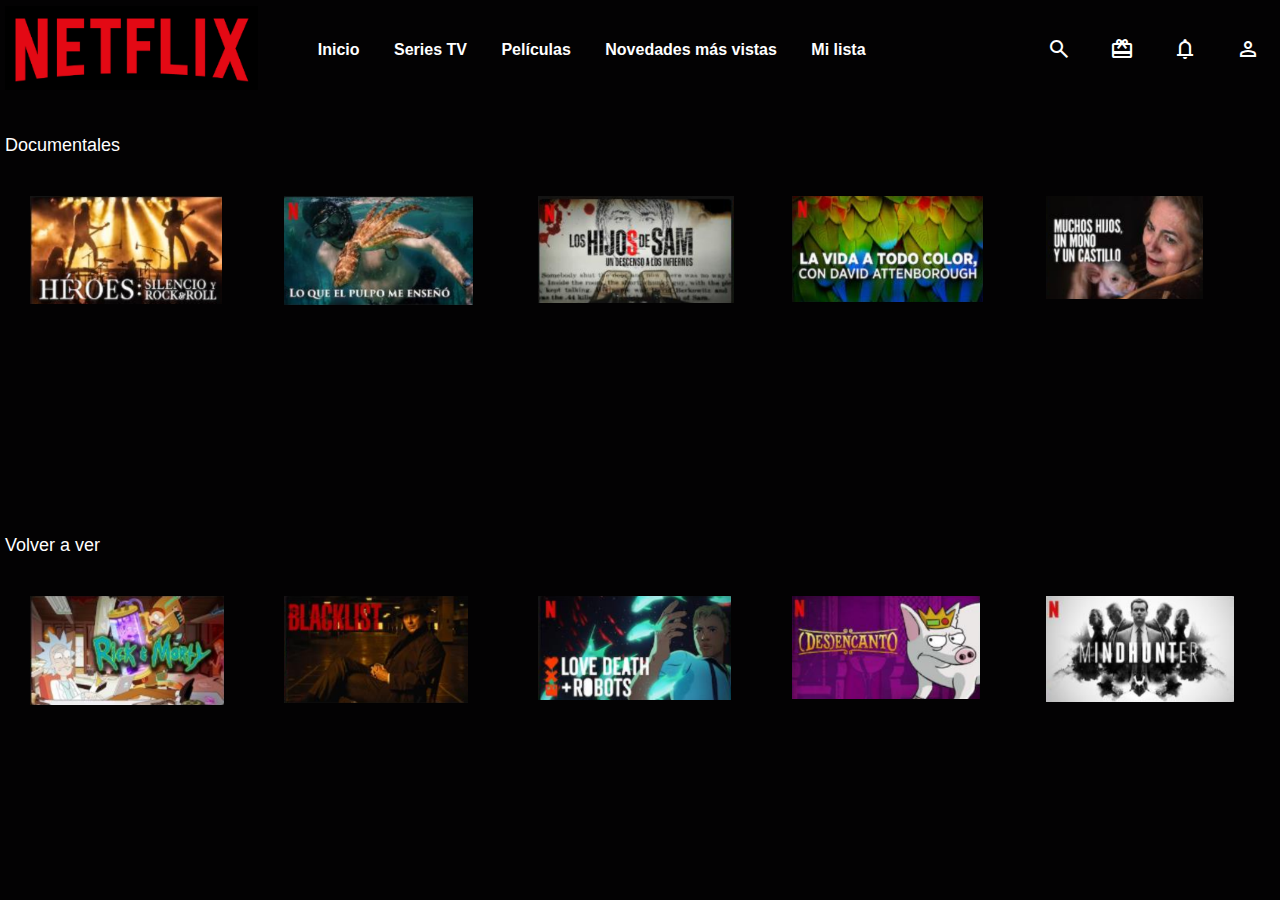
<file: reto-netflix-responsive/index.html>
<!DOCTYPE html>
<html lang="en">

<head>
    <meta charset="UTF-8">
    <meta http-equiv="X-UA-Compatible" content="IE=edge">
    <meta name="viewport" content="width=device-width, initial-scale=1.0">
    <link rel="stylesheet" href="./css/styles.css">
    <link rel="stylesheet" media="(max-width: 1024px)" href="./css/ipad-pro.css">
    <link rel="stylesheet" media="(max-width: 360px)" href="./css/nexus5.css">
    <link rel="stylesheet" href="https://fonts.googleapis.com/css2?family=Material+Symbols+Outlined:opsz,wght,FILL,GRAD@20..48,100..700,0..1,-50..200" />
    <title>Reto3 - Netflix</title>
</head>

<body>
    <div id="container">
        <div id="top">
            <div id="top-a">
                <div id="top-a1">
                    <img id="netflix-logo" src="./img/logo.png" alt="netflix">
                </div>
                <div id="top-a2">
                    <a href="#">Inicio</a>
                    <a href="#">Series TV</a>
                    <a href="#">Películas</a>
                    <a href="#">Novedades más vistas</a>
                    <a id="mi-lista" href="#">Mi lista</a>
                </div>
            </div>
            <div id="top-b">
                <span class="material-symbols-outlined">search</span>
                <span class="material-symbols-outlined">redeem</span>
                <span class="material-symbols-outlined">notifications</span>
                <span class="material-symbols-outlined">person</span>
            </div>
        </div>
        <div id="mid">
            <div id="mid-in">
                <div class="box-in">
                    <div class="box-in-1 texto">Documentales</div>
                    <div class="box-in-2">
                        <div class="box-in-2-img">
                            <img class="poster" src="./img/heroes.png" alt="heroes">
                        </div>
                    </div>
                </div>
                <div class="box-in">
                    <div class="box-in-1"></div>
                    <div class="box-in-2">
                        <div class="box-in-2-img">
                            <img class="poster" src="./img/pulpo.png" alt="pulpo">
                        </div>
                    </div>
                </div>
                <div class="box-in">
                    <div class="box-in-1"></div>
                    <div class="box-in-2">
                        <div class="box-in-2-img">
                            <img class="poster" src="./img/hijos.png" alt="hijos">
                        </div>
                    </div>
                </div>
                <div class="box-in">
                    <div class="box-in-1"></div>
                    <div class="box-in-2">
                        <div class="box-in-2-img">
                            <img class="poster" src="./img/color.png" alt="color">
                        </div>
                    </div>
                </div>
                <div class="box-in">
                    <div class="box-in-1"></div>
                    <div class="box-in-2">
                        <div class="box-in-2-img">
                            <img class="poster" src="./img/castillo.png" alt="castillo">
                        </div>
                    </div>
                </div>
            </div>
        </div>
        <div id="bottom">
            <div id="bottom-in">
                <div class="box-in">
                    <div class="box-in-1 texto texto2">Volver a ver</div>
                    <div class="box-in-2">
                        <div class="box-in-2-img volver">
                            <img class="poster" src="./img/rick.png" alt="rick">
                        </div>
                    </div>
                </div>
                <div class="box-in">
                    <div class="box-in-1"></div>
                    <div class="box-in-2">
                        <div class="box-in-2-img">
                            <img class="poster" src="./img/blacklist.png" alt="blacklist">
                        </div>
                    </div>
                </div>
                <div class="box-in">
                    <div class="box-in-1"></div>
                    <div class="box-in-2">
                        <div class="box-in-2-img">
                            <img class="poster" src="./img/robots.png" alt="robots">
                        </div>
                    </div>
                </div>
                <div class="box-in">
                    <div class="box-in-1"></div>
                    <div class="box-in-2">
                        <div class="box-in-2-img">
                            <img class="poster" src="./img/desencanto.png" alt="desencanto">
                        </div>
                    </div>
                </div>
                <div class="box-in">
                    <div class="box-in-1"></div>
                    <div class="box-in-2">
                        <div class="box-in-2-img">
                            <img class="poster" src="./img/midhunter.png" alt="midhunter">
                        </div>
                    </div>
                </div>
            </div>
        </div>
    </div>
</body>

</html>
</file>
<file: reto-netflix-responsive/css/styles.css>
* {
    margin: 0;
    padding: 0;
    font-family: Arial;
}

body { 
    background-color: #030203;
    margin: 0 auto;
}

a {
    text-decoration: none;
    color: white;
    font-weight: 700;
    margin: 0 15px;
}

img:hover {
    cursor: pointer;
}

#container {
    height: 100vh;
    margin: 0 5px;
    display: grid;

    grid-template-columns: 1fr 1fr 1fr 1fr 1fr;
    grid-template-rows: 1fr 4fr 4fr;
}

#top { 
    display: flex;

    width: 100%;

    grid-row: 1 / 2;
    grid-column: 1 / 6;

    align-items: center;
}

#top-a {
    display: flex;
    width: 70%;

    align-items: center;
}

#top-a1 {
    width: 30%;
}

#netflix-logo {
    width: 100%;
}

#top-a2 {
    width: 70%;
    margin-left: 5%;
}

#top-b {
    width: 30%;
    text-align: right;
    font-size: 2em;
}

span {
    padding: 0 15px;
}

span:hover {
    cursor: pointer;
}

.box-in {
    width: 20%;
    justify-content: space-between;
    align-items: center;

}

.box-in-1 {
    height: 5%;

    align-items: center;
    line-height: 90px;
}

.box-in-2 {
    height: 95%;

    display: flex;
    justify-content: center;
    align-items: center;

    line-height: 90px;
}

.box-in-2-img {
    width: 80%;
    height: 60%;
}

#mid {

    grid-row: 2 / 3;
    grid-column: 1 / 6;
}

#bottom {

    grid-row: 3 / 4;
    grid-column: 1 / 6;
}

#top-in, 
#mid-in, 
#bottom-in {
    display: flex;
    height: 100%;
    width: 100%;
}

#top-in1,
#top-in2,
#top-in3,
#top-in4,
#top-in5 {
    display: flex;
}
.texto {
    color: white;
    font-size: 18px;
}

.material-symbols-outlined {
    color: white;
}
</file>
<file: reto-netflix-responsive/css/ipad-pro.css>
#container {
    grid-template-columns: 1fr 1fr 1fr 1fr 1fr;
    grid-template-rows: 1fr 3fr 3fr;
}

#top-a {
    width: 80%;
}

#top-b {
    width: 20%;
    text-align: center;
    display: flex;
    flex-wrap: nowrap;
}

#top-b span {
    font-size: 14px;
}

#top-a2 {
    font-size: 14px;
    text-align: right;
    text-align: center;
}

#top-a2 a {
    margin: 0 5px;

}

#netflix-logo {
    width: 100%;
}

.texto {
    position: relative;
    bottom: 15px;
    color: white;
    font-size: 35px;
    padding: 0 15px;
    width: 100%;
}

.poster{
    width: 100%;
    height: 100%;
}
</file>
<file: reto-netflix-responsive/css/nexus5.css>
body {
    width: 100%;
}

#container {
    grid-template-columns: 1fr 1fr 1fr 1fr 1fr;
    grid-template-rows: 1fr 2fr 2fr;
}

#top-a1 {
    height: 100%;
}

#netflix-logo {
    align-self: center;
    padding: 0 0 100px 15px;
}

#top-a2 {
    display: grid;
    grid-template-columns: 1fr 1fr;
    grid-template-rows: 1fr 1fr;
    justify-content: space-around;
}

#top-a2 a {
    padding: 5px 5px;
    justify-content: center;
    margin: 0;
    text-transform: uppercase;
}

#top-a2 a:last-child {
    display: none;
}

#top-b {
    display: flex;
    height: 100%;
    flex-direction: column;
    align-items: center;
}

.material-symbols-outlined {
    height: 30%;
    border: 1px solid white;
    border-radius: 100%;
    padding: 7px 5px;
    margin: 2px 0;
}

#mi-lista {
    grid-column: -3 / -1;
}

.texto2 {
    display: none;
}

.volver:before {
    content: 'Volver a ver';
    color: white;
    position: relative;
    bottom: 15px;
    color: white;
    font-size: 35px;
    width: 100%;
}

#mid-in,
#bottom-in {
    display: grid;
    grid-template-columns: 1fr;
    grid-template-rows: 1fr 1fr 1fr 1fr 1fr;
}

.box-in-2 {
    display: flex;
    width: 100vw;
}
</file>
